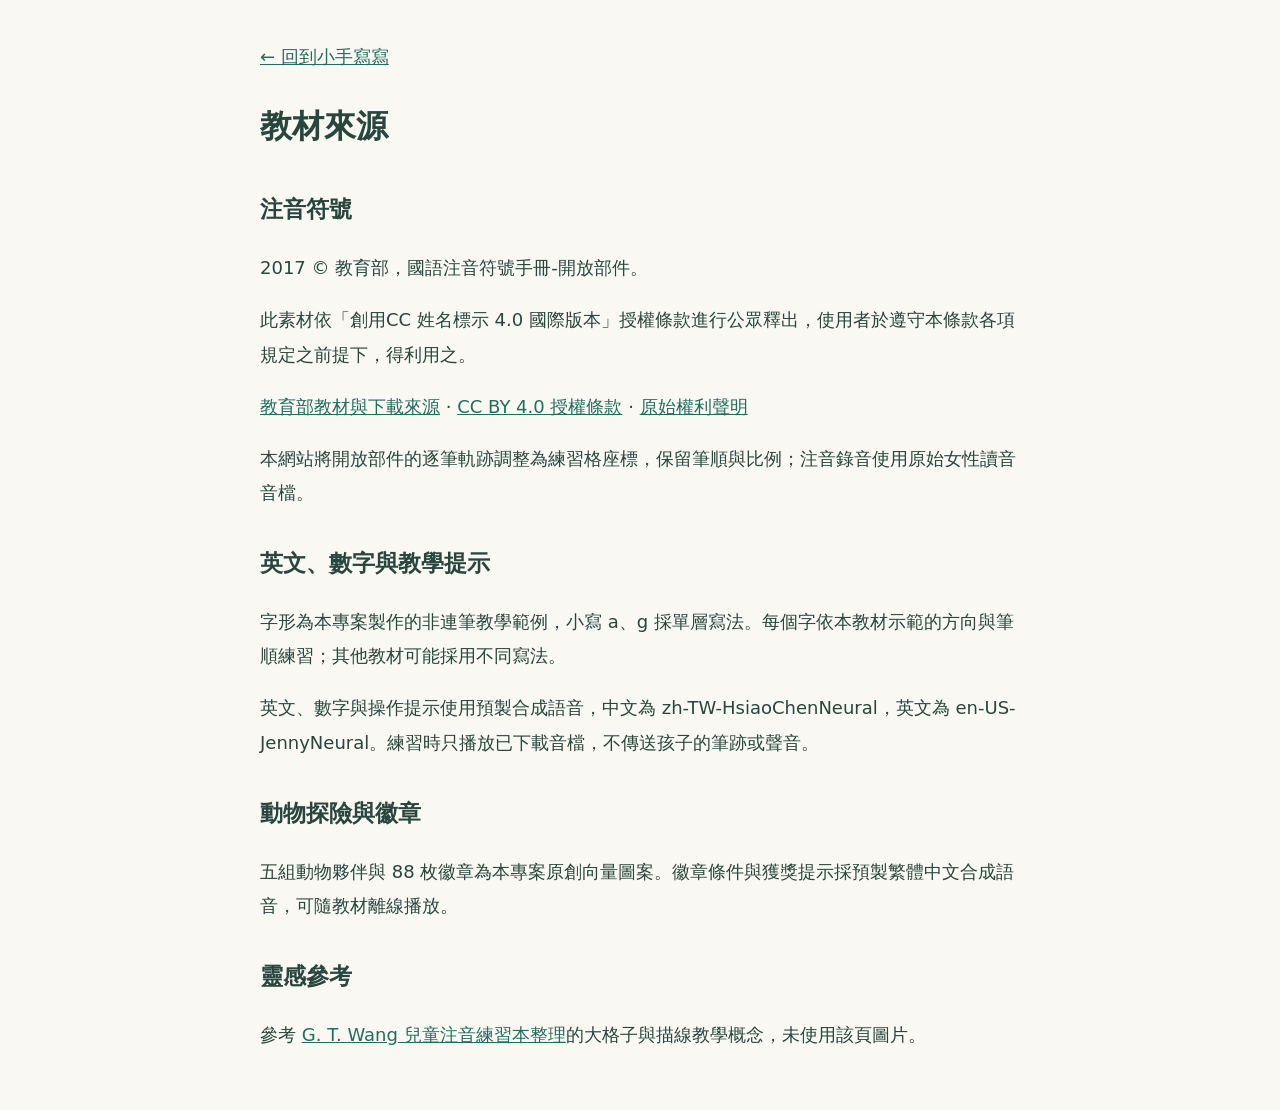
<file: src/Handwriting.Client/wwwroot/credits.html>
<!doctype html>
<html lang="zh-Hant"><head><meta charset="utf-8"><meta name="viewport" content="width=device-width,initial-scale=1"><title>教材來源｜小手寫寫</title><style>body{font:18px/1.9 system-ui,sans-serif;background:#faf8f2;color:#28463e;max-width:760px;padding:40px 24px;margin:auto}a{color:#246c60}h1{font-size:32px}h2{font-size:23px;margin-top:32px}</style></head>
<body><a href="/">← 回到小手寫寫</a><h1>教材來源</h1><h2>注音符號</h2><p>2017 © 教育部，國語注音符號手冊-開放部件。</p><p>此素材依「創用CC 姓名標示 4.0 國際版本」授權條款進行公眾釋出，使用者於遵守本條款各項規定之前提下，得利用之。</p><p><a href="https://language.moe.gov.tw/001/Upload/files/site_content/M0001/juyin/index.html">教育部教材與下載來源</a> · <a href="https://creativecommons.org/licenses/by/4.0/deed.zh_TW">CC BY 4.0 授權條款</a> · <a href="data/moe-license.txt">原始權利聲明</a></p><p>本網站將開放部件的逐筆軌跡調整為練習格座標，保留筆順與比例；注音錄音使用原始女性讀音音檔。</p><h2>英文、數字與教學提示</h2><p>字形為本專案製作的非連筆教學範例，小寫 a、g 採單層寫法。每個字依本教材示範的方向與筆順練習；其他教材可能採用不同寫法。</p><p>英文、數字與操作提示使用預製合成語音，中文為 zh-TW-HsiaoChenNeural，英文為 en-US-JennyNeural。練習時只播放已下載音檔，不傳送孩子的筆跡或聲音。</p><h2>動物探險與徽章</h2><p>五組動物夥伴與 88 枚徽章為本專案原創向量圖案。徽章條件與獲獎提示採預製繁體中文合成語音，可隨教材離線播放。</p><h2>靈感參考</h2><p>參考 <a href="https://blog.gtwang.org/children/phonetic-exercise-books-for-children/">G. T. Wang 兒童注音練習本整理</a>的大格子與描線教學概念，未使用該頁圖片。</p></body></html>
</file>
